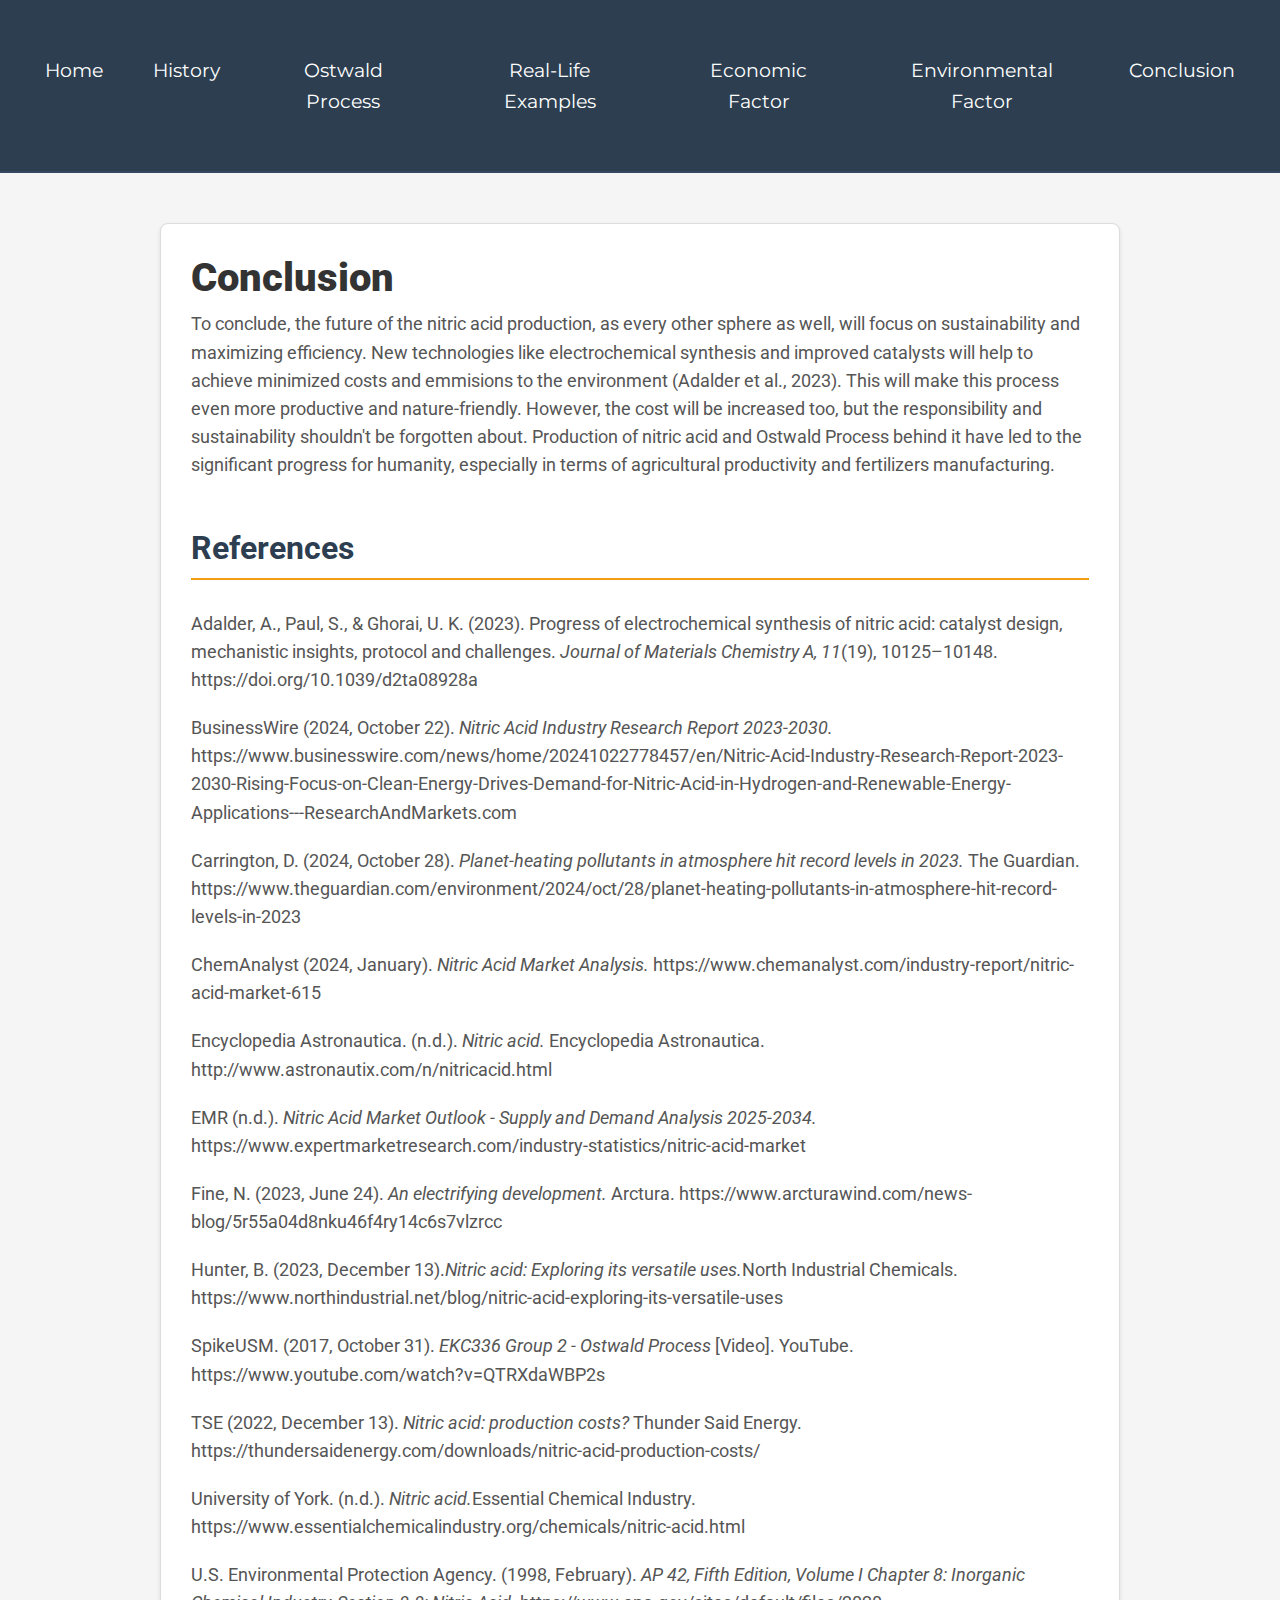
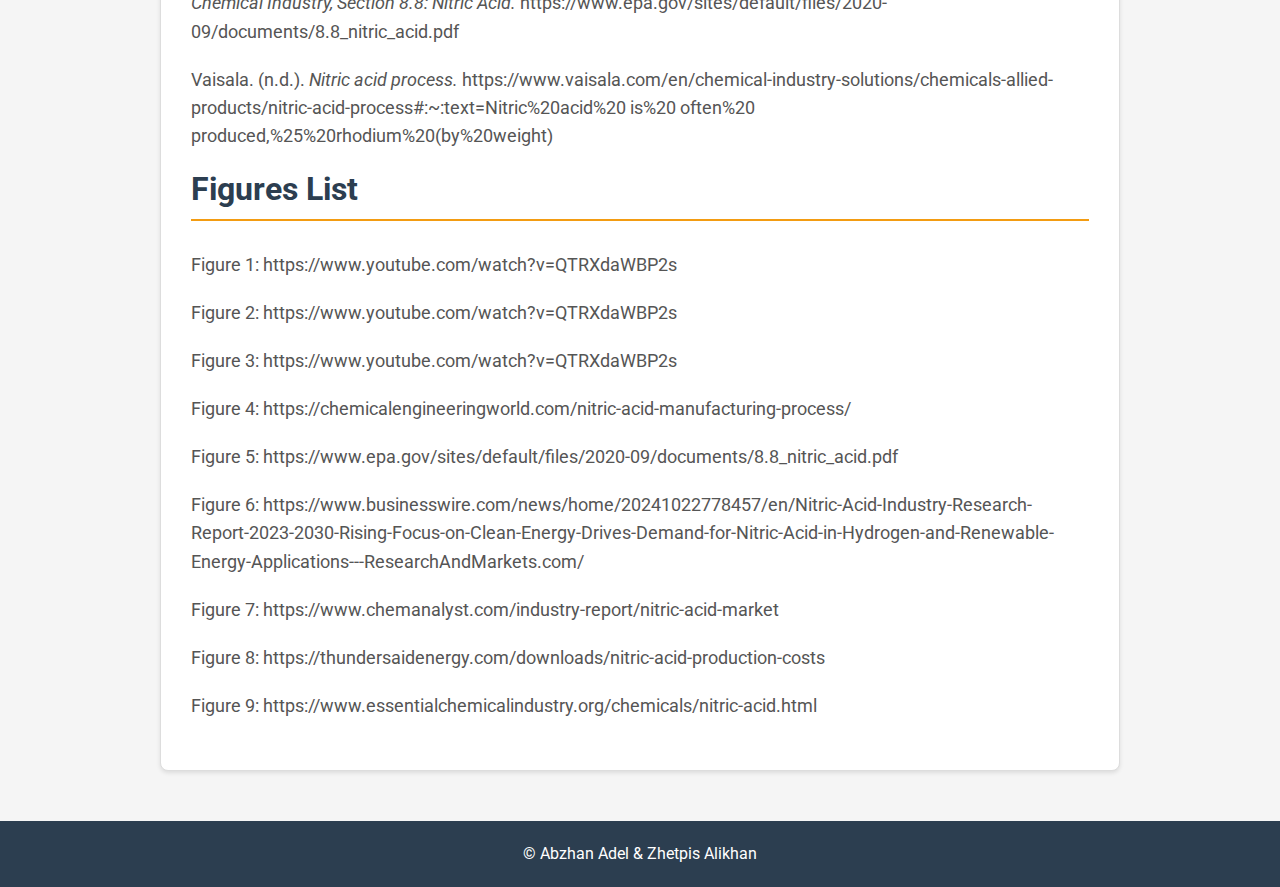
<file: conclusion.html>
<!DOCTYPE html>
<html lang="en">
  <head>
    <meta charset="UTF-8" />
    <meta name="viewport" content="width=device-width, initial-scale=1.0" />
    <link
      href="https://cdn.jsdelivr.net/npm/bootstrap@5.3.3/dist/css/bootstrap.min.css"
      rel="stylesheet"
      integrity="sha384-QWTKZyjpPEjISv5WaRU9OFeRpok6YctnYmDr5pNlyT2bRjXh0JMhjY6hW+ALEwIH"
      crossorigin="anonymous"
    />
    <link
      href="https://fonts.googleapis.com/css2?family=Montserrat:wght@400;700&family=Roboto:wght@400;500&display=swap"
      rel="stylesheet"
    />
    <title>Conclusion</title>
    <link rel="stylesheet" href="styles.css" />
  </head>
  <body>
    <header>
      <div class="navbar">
        <nav>
          <a href="./index.html" class="nav-link">Home</a>
          <a href="./history.html" class="nav-link">History</a>
          <a href="./ostwald.html" class="nav-link">Ostwald Process</a>
          <a href="./examples.html" class="nav-link">Real-Life Examples</a>
          <a href="./economic.html" class="nav-link">Economic Factor</a>
          <a href="./environmental.html" class="nav-link"
            >Environmental Factor</a
          >
          <a href="./conclusion.html" class="nav-link">Conclusion</a>
        </nav>
      </div>
    </header>

    <main>
      <section class="content">
        <h1 style="font-weight: 900">Conclusion</h1>
        <p style="margin-bottom: 50px">
          To conclude, the future of the nitric acid production, as every other
          sphere as well, will focus on sustainability and maximizing
          efficiency. New technologies like electrochemical synthesis and
          improved catalysts will help to achieve minimized costs and emmisions
          to the environment (Adalder et al., 2023). This will make this process
          even more productive and nature-friendly. However, the cost will be
          increased too, but the responsibility and sustainability shouldn't be
          forgotten about. Production of nitric acid and Ostwald Process behind
          it have led to the significant progress for humanity, especially in
          terms of agricultural productivity and fertilizers manufacturing.
        </p>

        <h2>References</h2>
        <div class="references">
          <p>
            Adalder, A., Paul, S., & Ghorai, U. K. (2023). Progress of
            electrochemical synthesis of nitric acid: catalyst design,
            mechanistic insights, protocol and challenges.
            <em>Journal of Materials Chemistry A, 11</em>(19), 10125–10148.
            https://doi.org/10.1039/d2ta08928a
          </p>
          <p>
            BusinessWire (2024, October 22).
            <em>Nitric Acid Industry Research Report 2023-2030.</em>
            https://www.businesswire.com/news/home/20241022778457/en/Nitric-Acid-Industry-Research-Report-2023-2030-Rising-Focus-on-Clean-Energy-Drives-Demand-for-Nitric-Acid-in-Hydrogen-and-Renewable-Energy-Applications---ResearchAndMarkets.com
          </p>
          <p>
            Carrington, D. (2024, October 28).
            <em
              >Planet-heating pollutants in atmosphere hit record levels in
              2023. </em
            >The Guardian.
            https://www.theguardian.com/environment/2024/oct/28/planet-heating-pollutants-in-atmosphere-hit-record-levels-in-2023
          </p>
          <p>
            ChemAnalyst (2024, January).
            <em>Nitric Acid Market Analysis.</em>
            https://www.chemanalyst.com/industry-report/nitric-acid-market-615
          </p>
          <p>
            Encyclopedia Astronautica. (n.d.).
            <em>Nitric acid. </em> Encyclopedia Astronautica.
            http://www.astronautix.com/n/nitricacid.html
          </p>
          <p>
            EMR (n.d.).
            <em
              >Nitric Acid Market Outlook - Supply and Demand Analysis
              2025-2034.</em
            >
            https://www.expertmarketresearch.com/industry-statistics/nitric-acid-market
          </p>
          <p>
            Fine, N. (2023, June 24).
            <em>An electrifying development. </em>Arctura.
            https://www.arcturawind.com/news-blog/5r55a04d8nku46f4ry14c6s7vlzrcc
          </p>
          <p>
            Hunter, B. (2023, December 13).<em
              >Nitric acid: Exploring its versatile uses.</em
            >North Industrial Chemicals.
            https://www.northindustrial.net/blog/nitric-acid-exploring-its-versatile-uses
          </p>
          <p>
            SpikeUSM. (2017, October 31).
            <em>EKC336 Group 2 - Ostwald Process</em> [Video]. YouTube.
            https://www.youtube.com/watch?v=QTRXdaWBP2s
          </p>
          <p>
            TSE (2022, December 13).
            <em>Nitric acid: production costs?</em> Thunder Said Energy.
            https://thundersaidenergy.com/downloads/nitric-acid-production-costs/
          </p>
          <p>
            University of York. (n.d.). <em>Nitric acid.</em>Essential Chemical
            Industry.
            https://www.essentialchemicalindustry.org/chemicals/nitric-acid.html
          </p>
          <p>
            U.S. Environmental Protection Agency. (1998, February).
            <em
              >AP 42, Fifth Edition, Volume I Chapter 8: Inorganic Chemical
              Industry, Section 8.8: Nitric Acid.</em
            >
            https://www.epa.gov/sites/default/files/2020-09/documents/8.8_nitric_acid.pdf
          </p>
          <p>
            Vaisala. (n.d.).
            <em>Nitric acid process.</em>
            https://www.vaisala.com/en/chemical-industry-solutions/chemicals-allied-products/nitric-acid-process#:~:text=Nitric%20acid%20
            is%20 often%20 produced,%25%20rhodium%20(by%20weight)
          </p>
          <h2>Figures List</h2>
          <p>Figure 1:  https://www.youtube.com/watch?v=QTRXdaWBP2s</p>
          <p>Figure 2:  https://www.youtube.com/watch?v=QTRXdaWBP2s</p>
          <p>Figure 3:  https://www.youtube.com/watch?v=QTRXdaWBP2s</p>
          <p>Figure 4:  https://chemicalengineeringworld.com/nitric-acid-manufacturing-process/</p>
          <p>Figure 5:  https://www.epa.gov/sites/default/files/2020-09/documents/8.8_nitric_acid.pdf</p>
          <p>Figure 6:  https://www.businesswire.com/news/home/20241022778457/en/Nitric-Acid-Industry-Research-Report-2023-2030-Rising-Focus-on-Clean-Energy-Drives-Demand-for-Nitric-Acid-in-Hydrogen-and-Renewable-Energy-Applications---ResearchAndMarkets.com/</p>
          <p>Figure 7:  https://www.chemanalyst.com/industry-report/nitric-acid-market</p>
          <p>Figure 8:  https://thundersaidenergy.com/downloads/nitric-acid-production-costs</p>
          <p>Figure 9:  https://www.essentialchemicalindustry.org/chemicals/nitric-acid.html</p>
        </div>
      </section>
    </main>

    <footer>
      <p>&copy; Abzhan Adel & Zhetpis Alikhan</p>
    </footer>

    <script src="https://cdn.jsdelivr.net/npm/bootstrap@5.3.0-alpha1/dist/js/bootstrap.bundle.min.js"></script>
  </body>
</html>
</file>
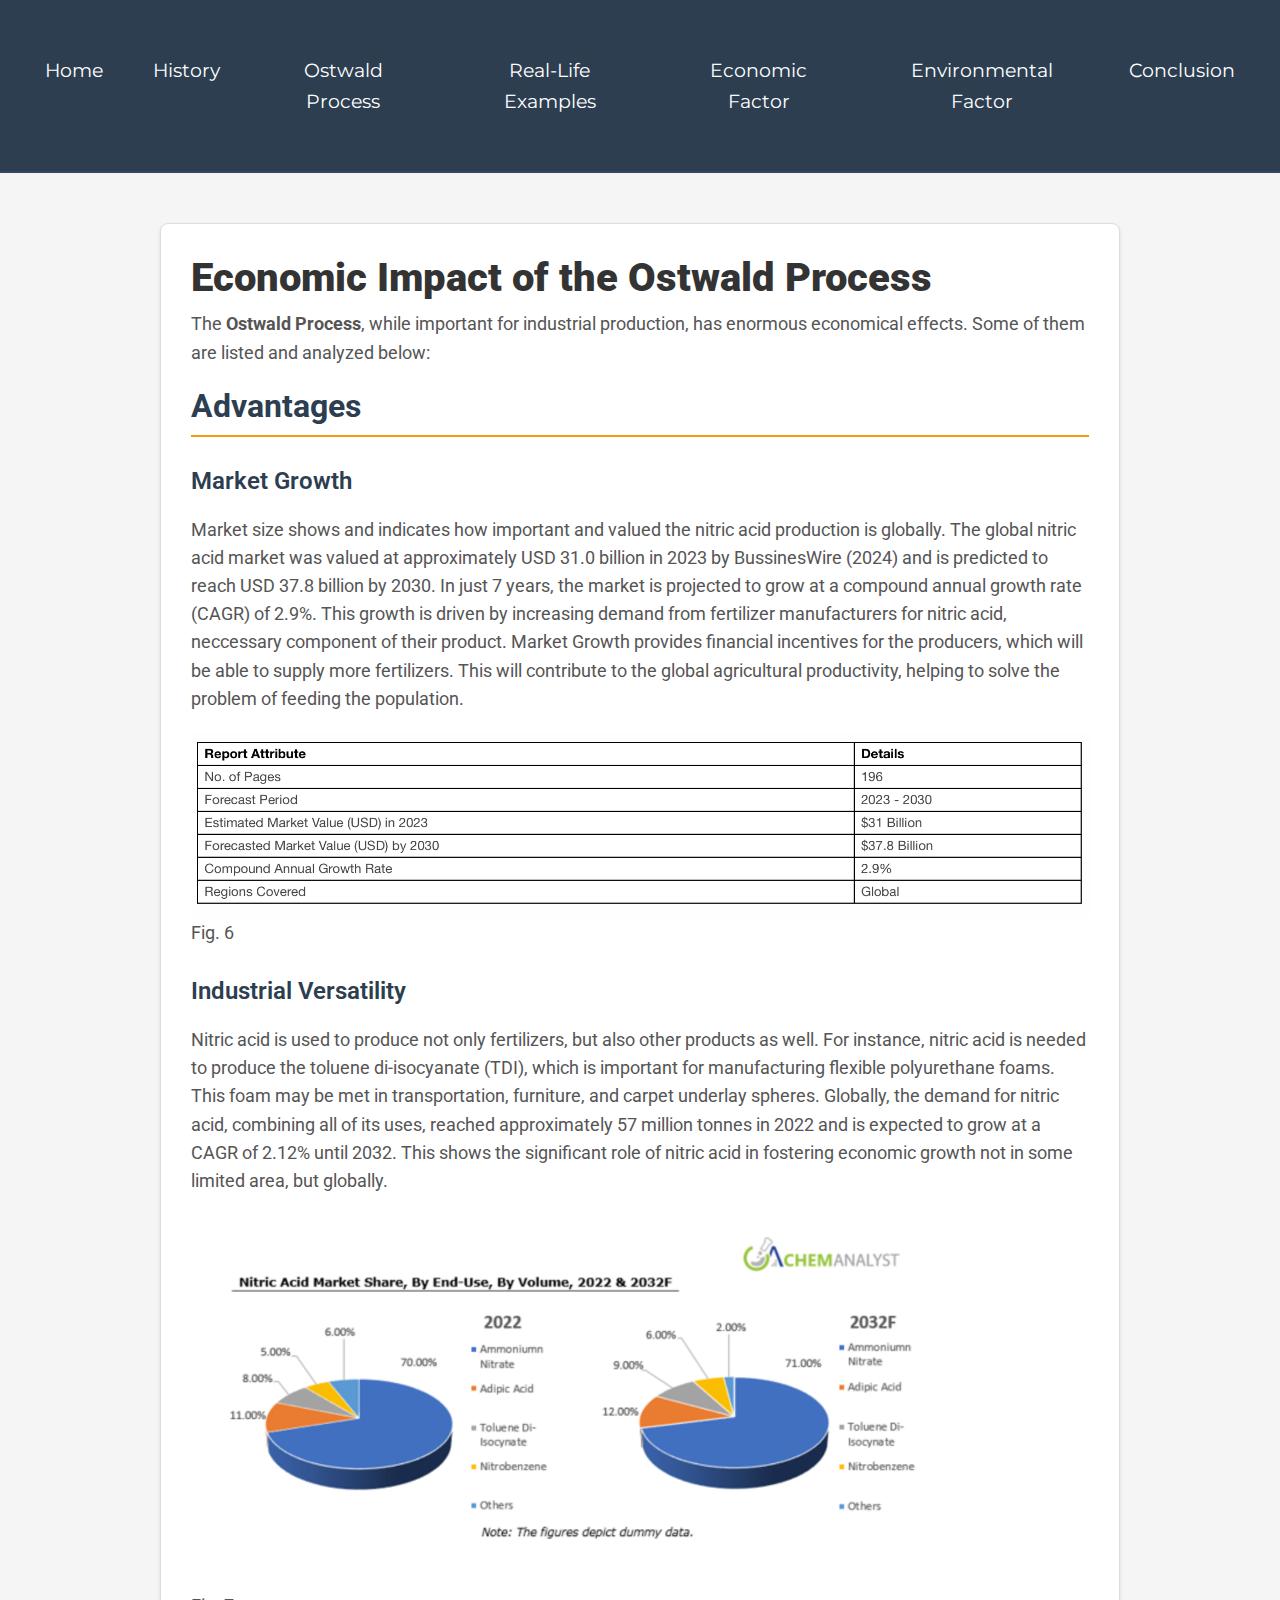
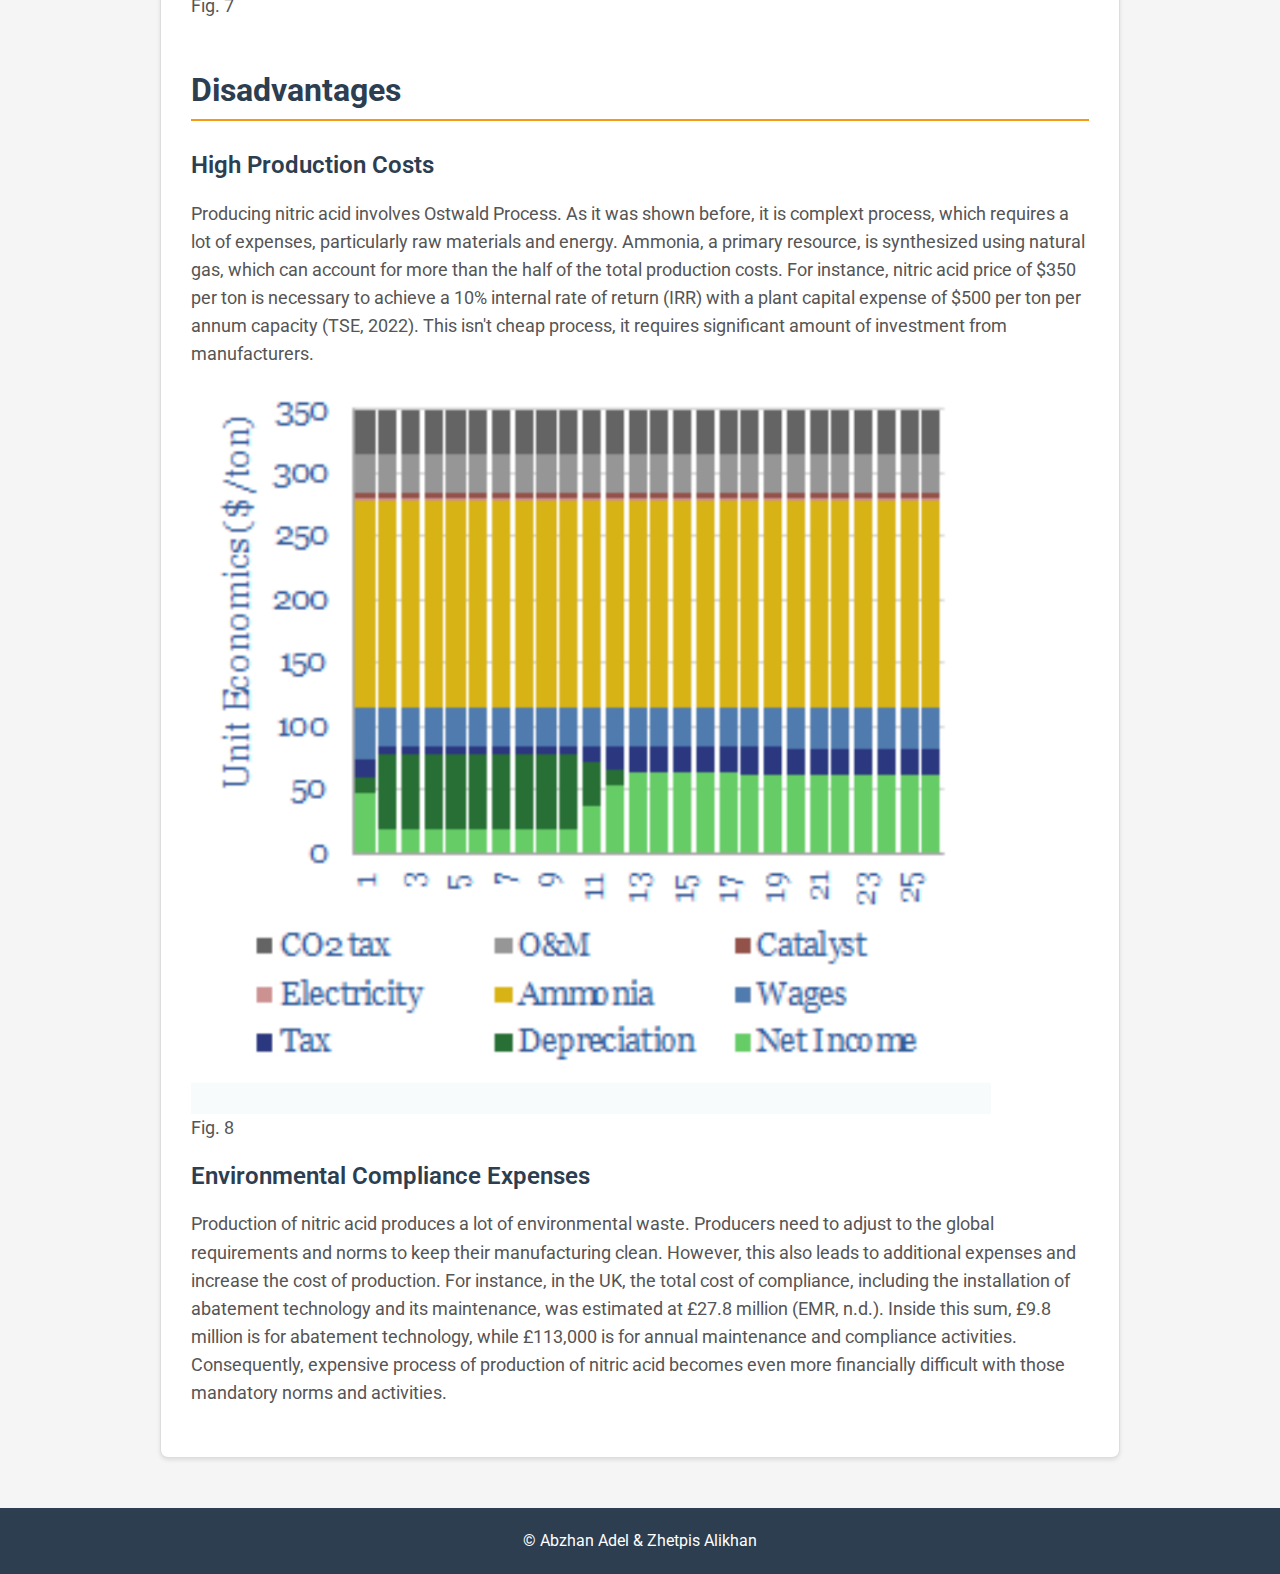
<file: economic.html>
<!DOCTYPE html>
<html lang="en">
<head>
    <meta charset="UTF-8">
    <meta name="viewport" content="width=device-width, initial-scale=1.0">
    <link href="https://cdn.jsdelivr.net/npm/bootstrap@5.3.3/dist/css/bootstrap.min.css" rel="stylesheet" integrity="sha384-QWTKZyjpPEjISv5WaRU9OFeRpok6YctnYmDr5pNlyT2bRjXh0JMhjY6hW+ALEwIH" crossorigin="anonymous">
    <link href="https://fonts.googleapis.com/css2?family=Montserrat:wght@400;700&family=Roboto:wght@400;500&display=swap" rel="stylesheet">
    <title>Economic Factor</title>
    <link rel="stylesheet" href="styles.css">
</head>
<body>
    <header>
        <div class="navbar">
            <nav> 
                <a href="./index.html" class="nav-link">Home</a>
                <a href="./history.html" class="nav-link">History</a>
                <a href="./ostwald.html" class="nav-link">Ostwald Process</a>
                <a href="./examples.html" class="nav-link">Real-Life Examples</a>
                <a href="./economic.html" class="nav-link">Economic Factor</a>
                <a href="./environmental.html" class="nav-link">Environmental Factor</a>
                <a href="./conclusion.html" class="nav-link">Conclusion</a>
            </nav>
        </div>
    </header>
    
    <main>
        <section class="content">
            <h1 style="font-weight: 900;">Economic Impact of the Ostwald Process</h1>
            <p>The <strong>Ostwald Process</strong>, while important for industrial production, has enormous economical effects. Some of them are listed and analyzed below:</p>

            <h2>Advantages</h2>
            <div class="examples" style="margin-bottom: 50px;">
                <div class="example" style="margin-bottom: 30px;">
                    <h3>Market Growth</h3>
                    <p>Market size shows and indicates how important and valued the nitric acid production
                        is globally. The global nitric acid market was valued at approximately 
                        USD 31.0 billion in 2023 by BussinesWire (2024) and is predicted to reach USD 37.8 
                        billion by 2030. In just 7 years, the market is projected to grow at a compound annual growth rate 
                        (CAGR) of 2.9%. This growth is driven by
                        increasing demand from fertilizer manufacturers for nitric acid, neccessary component of their product. 
                        Market Growth provides financial incentives for the producers, which will be able to supply more 
                        fertilizers. This will contribute to the global agricultural productivity, 
                        helping to solve the problem of feeding the population. 
                    </p>
                    <img src="./images/image copy 6.png" width="900px">
                    <p>Fig. 6</p>
                </div>

                <div class="example">
                    <h3>Industrial Versatility</h3>
                    <p>
                        Nitric acid is used to produce not only fertilizers, but also other products as well. 
                        For instance, nitric acid is needed to produce the toluene 
                        di-isocyanate (TDI), which is important for manufacturing flexible 
                        polyurethane foams. This foam may be met in transportation, furniture, and 
                        carpet underlay spheres. Globally, the demand for nitric acid, combining
                        all of its uses, reached approximately
                        57 million tonnes in 2022 and is expected to grow at a CAGR of 2.12% until 2032.
                        This shows the significant role of nitric acid in fostering economic growth not in 
                        some limited area, but globally. 
                    </p>
                    <img src="./images/image copy 7.png" width="800px">
                    <p>Fig. 7</p>
                </div>
            </div>

            <h2>Disadvantages</h2>
            <div class="examples">
                <div class="example">
                    <h3>High Production Costs</h3>
                    <p>
                        Producing nitric acid involves Ostwald Process. As it was shown before,
                        it is complext process, which requires a lot of expenses, particularly 
                        raw materials and energy. Ammonia, a primary 
                        resource, is synthesized using natural gas, which can account for 
                        more than the half of the total production costs. For instance, nitric acid price 
                        of $350 per ton is necessary 
                        to achieve a 10% internal rate of return (IRR) with a plant 
                        capital expense of $500 per ton per annum capacity (TSE, 2022). This isn't cheap process,
                        it requires significant amount of investment from manufacturers. 
                    </p>
                    <img src="./images/image copy 8.png" width="800px">
                    <p>Fig. 8</p>
                </div>

                <div class="example">
                    <h3>Environmental Compliance Expenses</h3>
                    <p>
                        Production of nitric acid produces a lot of environmental waste. 
                        Producers need to adjust to the global requirements and norms to keep their 
                        manufacturing clean. However, this also leads to additional 
                        expenses and increase the cost of production. For instance, 
                        in the UK, the total cost of compliance, including the installation 
                        of abatement technology and its maintenance, was estimated at 
                        £27.8 million (EMR, n.d.). Inside this sum, £9.8 million is for abatement technology, while 
                        £113,000 is for annual maintenance and compliance activities. Consequently, 
                        expensive process of production of nitric acid becomes even more financially
                        difficult with those mandatory norms and activities. 
                    </p>
                </div>
            </div>

        </section>
    </main>

    <footer>
        <p>&copy; Abzhan Adel & Zhetpis Alikhan</p>
    </footer>

    <script src="https://cdn.jsdelivr.net/npm/bootstrap@5.3.0-alpha1/dist/js/bootstrap.bundle.min.js"></script>
</body>
</html>
</file>
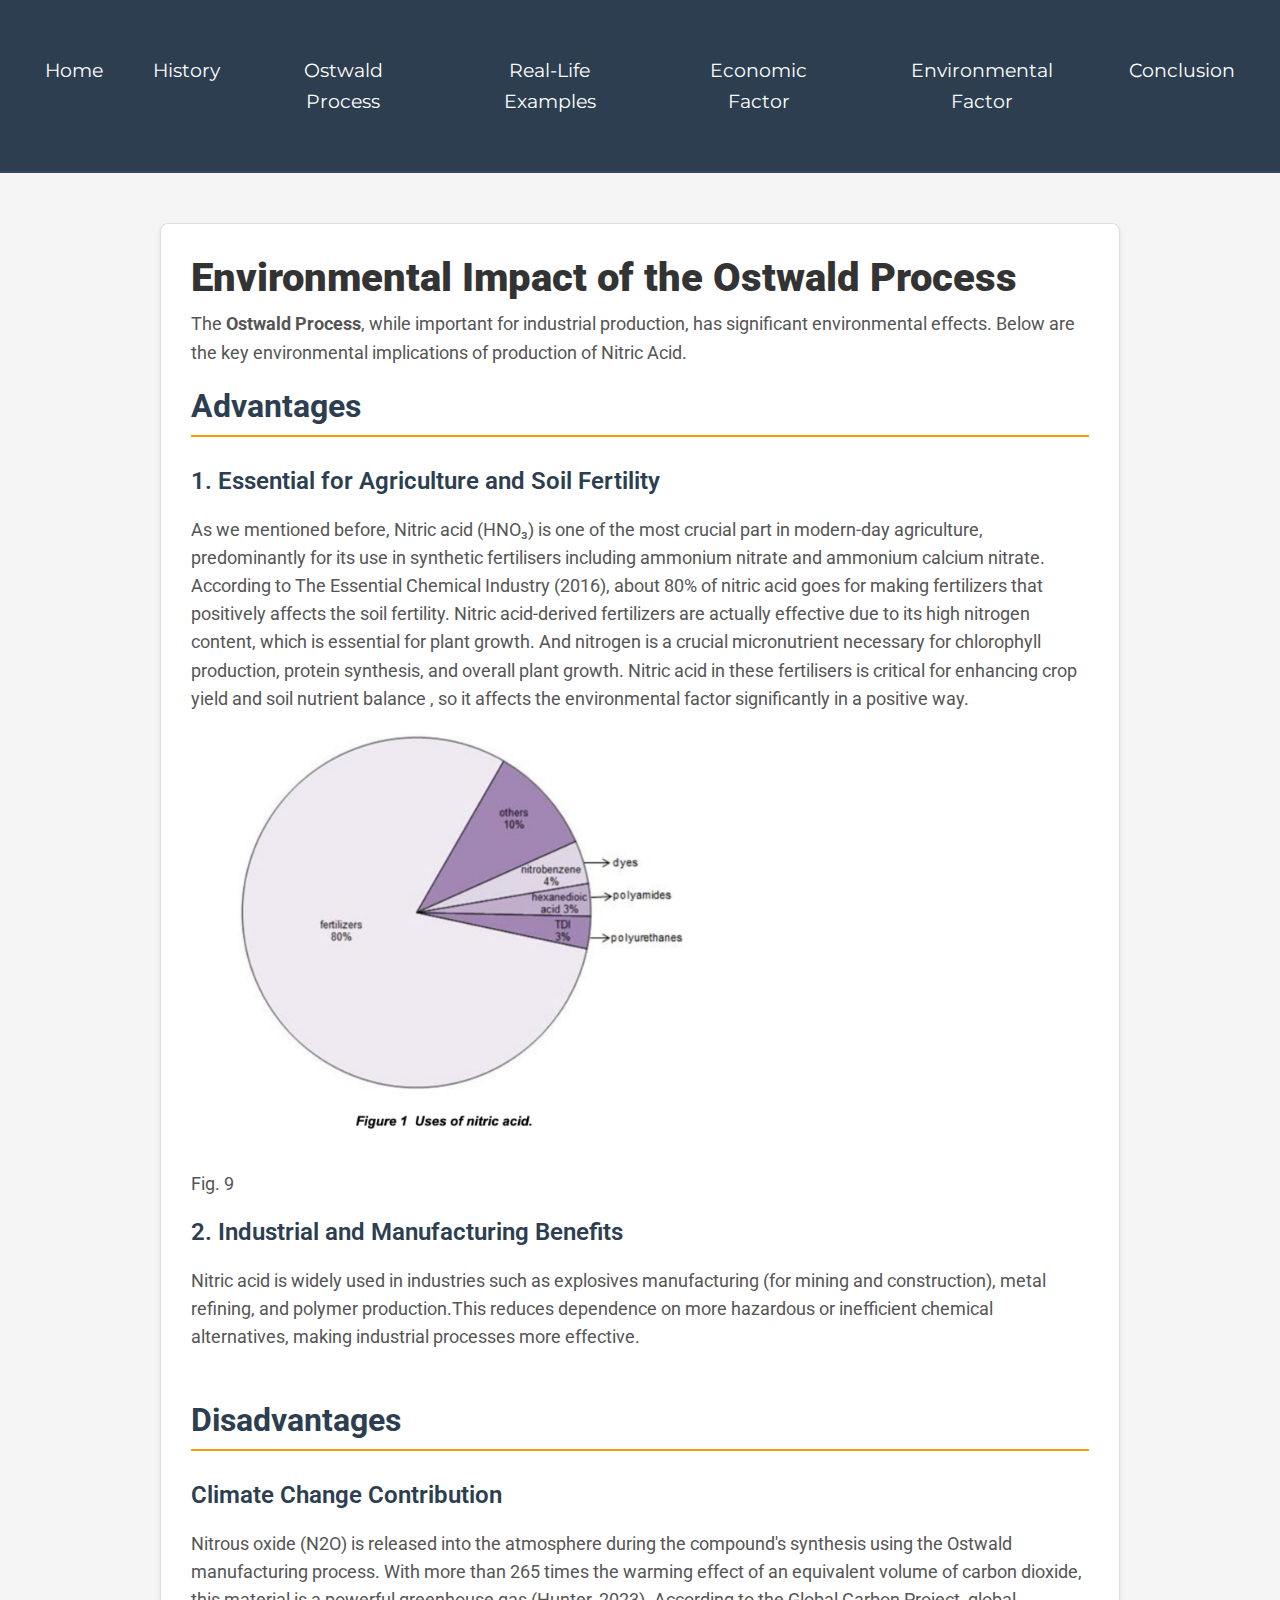
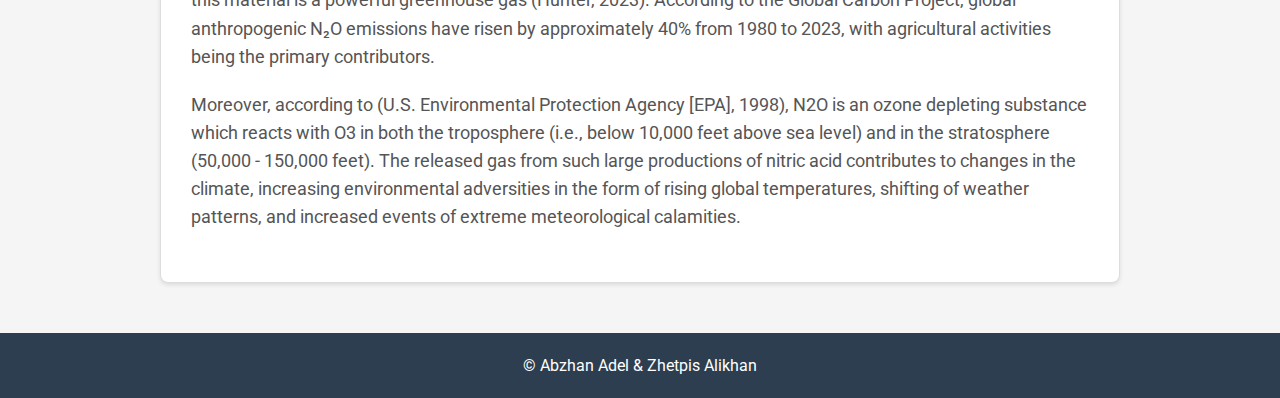
<file: environmental.html>
<!DOCTYPE html>
<html lang="en">
<head>
    <meta charset="UTF-8">
    <meta name="viewport" content="width=device-width, initial-scale=1.0">
    <link href="https://cdn.jsdelivr.net/npm/bootstrap@5.3.3/dist/css/bootstrap.min.css" rel="stylesheet" integrity="sha384-QWTKZyjpPEjISv5WaRU9OFeRpok6YctnYmDr5pNlyT2bRjXh0JMhjY6hW+ALEwIH" crossorigin="anonymous">
    <link href="https://fonts.googleapis.com/css2?family=Montserrat:wght@400;700&family=Roboto:wght@400;500&display=swap" rel="stylesheet">
    <title>Environmental Factor</title>
    <link rel="stylesheet" href="styles.css">
</head>
<body>
    <header>
        <div class="navbar">
            <nav> 
                <a href="./index.html" class="nav-link">Home</a>
                <a href="./history.html" class="nav-link">History</a>
                <a href="./ostwald.html" class="nav-link">Ostwald Process</a>
                <a href="./examples.html" class="nav-link">Real-Life Examples</a>
                <a href="./economic.html" class="nav-link">Economic Factor</a>
                <a href="./environmental.html" class="nav-link">Environmental Factor</a>
                <a href="./conclusion.html" class="nav-link">Conclusion</a>
            </nav>
        </div>
    </header>
    
    <main>
        <section class="content">
            <h1 style="font-weight: 900;">Environmental Impact of the Ostwald Process</h1>
            <p>The <strong>Ostwald Process</strong>, while important for industrial production, has significant environmental effects. Below are the key environmental implications of production of Nitric Acid.</p>

            <h2>Advantages</h2>
            <div class="examples" style="margin-bottom: 50px;">
                <div class="example">
                    <h3>1. Essential for Agriculture and Soil Fertility</h3>
                    <p>As we mentioned before, Nitric acid (HNO₃) is one of the most 
                        crucial part in modern-day agriculture, predominantly for its 
                        use in synthetic fertilisers including ammonium nitrate and ammonium 
                        calcium nitrate. According to The Essential Chemical Industry (2016), 
                        about 80% of nitric acid goes for making fertilizers that positively 
                        affects the soil fertility. Nitric acid-derived fertilizers are 
                        actually effective due to its high nitrogen content, which is essential
                         for plant growth. And nitrogen is a crucial micronutrient necessary 
                         for chlorophyll production, protein synthesis, and overall plant 
                         growth. Nitric acid in these fertilisers is critical for enhancing 
                         crop yield and soil nutrient balance , so it affects the environmental
                          factor significantly in a positive way.
                    </p>
                    <img src="./images/image copy 5.png" width="500px">
                    <p>Fig. 9</p>
                </div>

                <div class="example">
                    <h3>2. Industrial and Manufacturing Benefits </h3>
                    <p>Nitric acid is widely used in industries such as explosives 
                        manufacturing (for mining and construction), metal refining,
                         and polymer production.This reduces dependence on more hazardous 
                         or inefficient chemical alternatives, making industrial processes
                          more effective.</p>
                </div>
            </div>

            <h2>Disadvantages</h2>
            <div class="examples">
                <div class="example">
                    <h3>Climate Change Contribution </h3>
                    <p>Nitrous oxide (N2O) is released into the atmosphere during 
                        the compound's synthesis using the Ostwald manufacturing process.
                         With more than 265 times the warming effect of an equivalent 
                         volume of carbon dioxide, this material is a powerful greenhouse 
                         gas (Hunter, 2023). According to the Global Carbon Project, global
                          anthropogenic N₂O emissions have risen by approximately 40% from
                           1980 to 2023, with agricultural activities being the primary 
                           contributors.
                    </p>
                </div>

                <div class="example">
                    <p>
                        Moreover, according to (U.S. Environmental Protection Agency [EPA], 1998), 
                        N2O is an ozone depleting substance which reacts with O3 
                        in both the troposphere (i.e., below 10,000 feet above sea level)
                         and in the stratosphere (50,000 - 150,000 feet).  The released gas
                          from such large productions of nitric acid contributes to changes
                           in the climate, increasing environmental adversities in the form
                            of rising global temperatures, shifting of weather patterns, and
                             increased events of extreme meteorological calamities.
                    </p>
                </div>
            </div>

        </section>
    </main>

    <footer>
        <p>&copy; Abzhan Adel & Zhetpis Alikhan</p>
    </footer>

    <script src="https://cdn.jsdelivr.net/npm/bootstrap@5.3.0-alpha1/dist/js/bootstrap.bundle.min.js"></script>
</body>
</html>
</file>
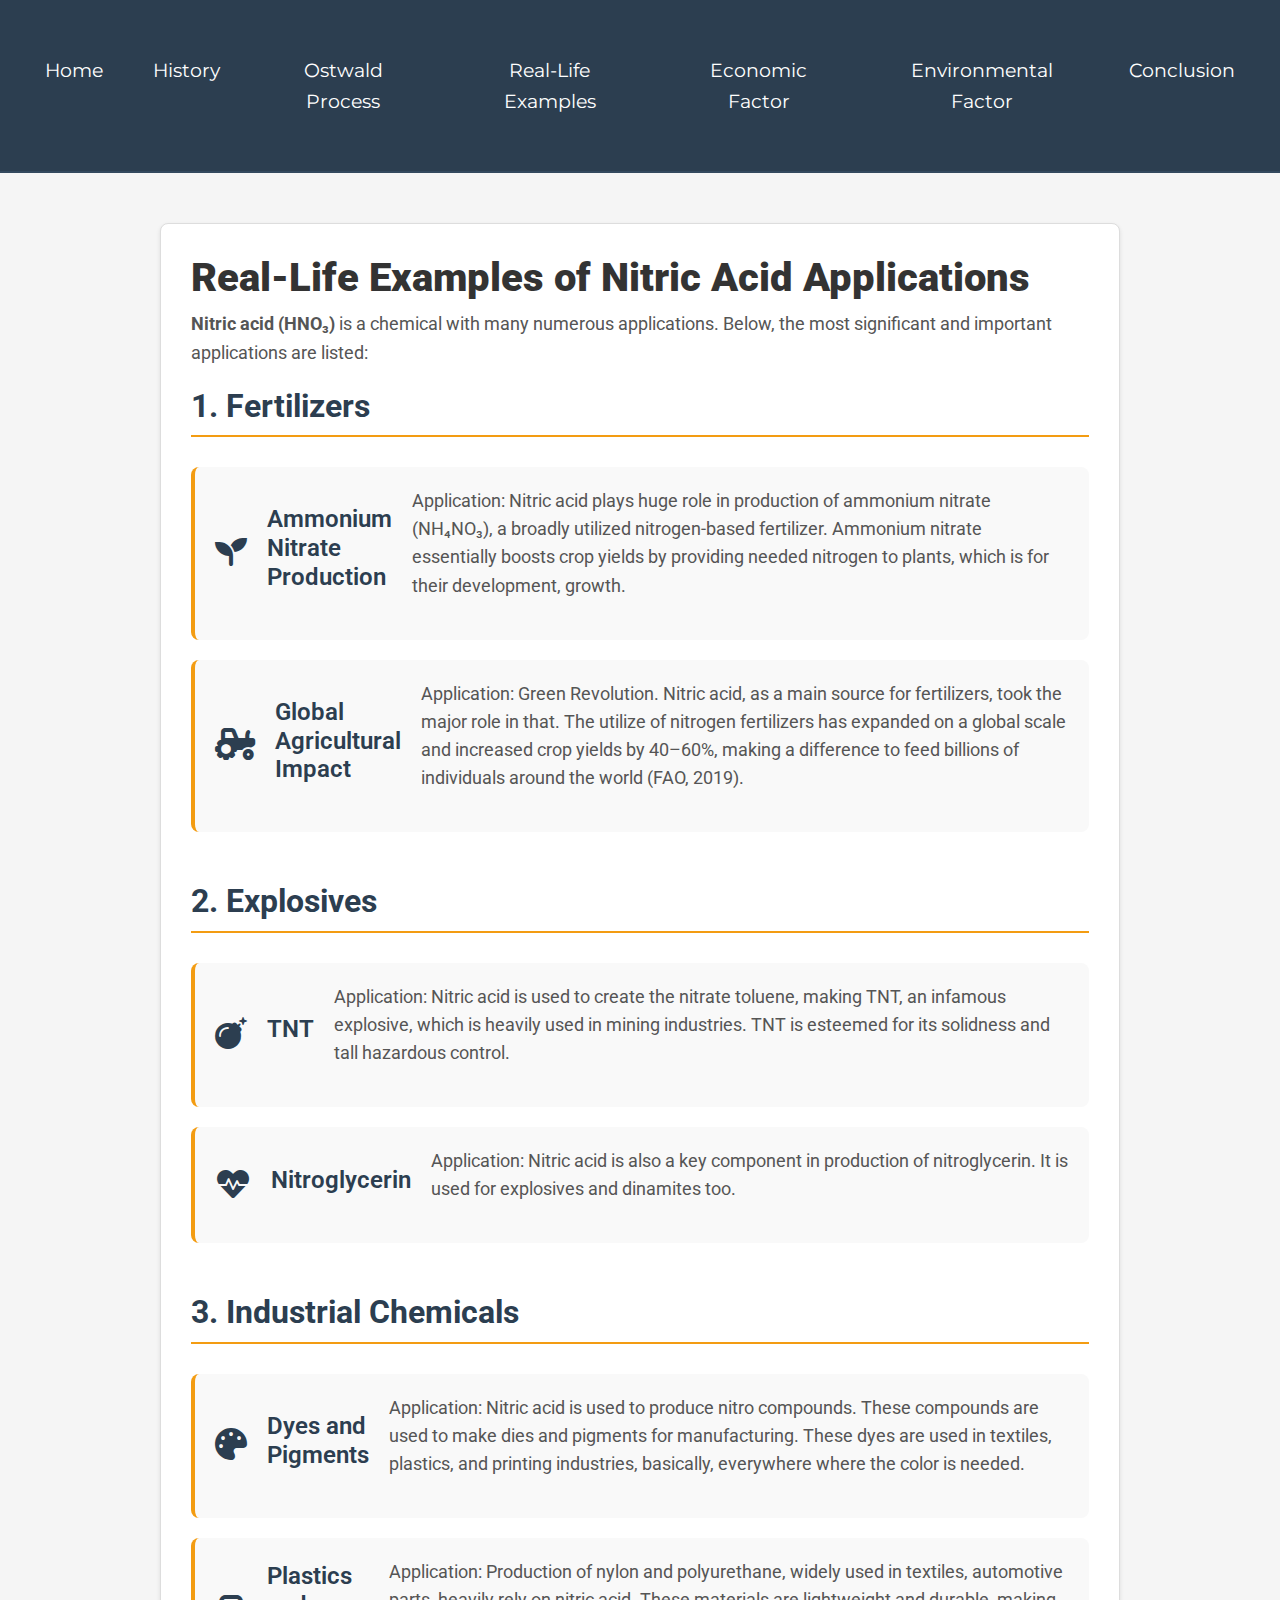
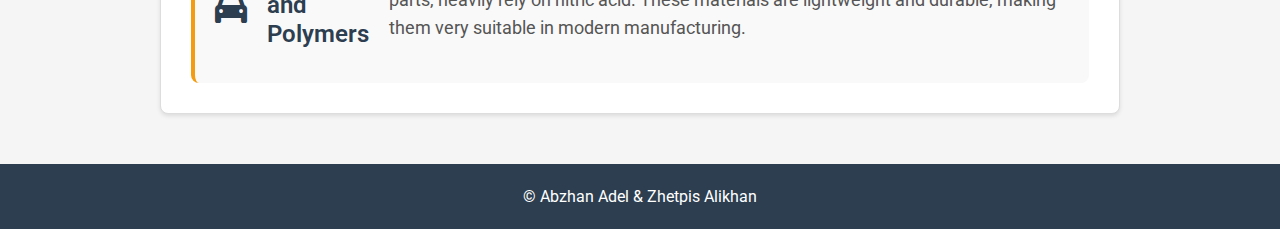
<file: examples.html>
<!DOCTYPE html>
<html lang="en">
<head>
    <meta charset="UTF-8">
    <meta name="viewport" content="width=device-width, initial-scale=1.0">
    <link href="https://cdn.jsdelivr.net/npm/bootstrap@5.3.3/dist/css/bootstrap.min.css" rel="stylesheet" integrity="sha384-QWTKZyjpPEjISv5WaRU9OFeRpok6YctnYmDr5pNlyT2bRjXh0JMhjY6hW+ALEwIH" crossorigin="anonymous">
    <link href="https://fonts.googleapis.com/css2?family=Montserrat:wght@400;700&family=Roboto:wght@400;500&display=swap" rel="stylesheet">
    <link rel="stylesheet" href="https://cdnjs.cloudflare.com/ajax/libs/font-awesome/6.0.0/css/all.min.css">
    <title>Real-Life Examples</title>
    <link rel="stylesheet" href="stylesexamples.css">
</head>
<body>
    <header>
        <div class="navbar">
            <nav> 
                <a href="./index.html" class="nav-link">Home</a>
                <a href="./history.html" class="nav-link">History</a>
                <a href="./ostwald.html" class="nav-link">Ostwald Process</a>
                <a href="./examples.html" class="nav-link">Real-Life Examples</a>
                <a href="./economic.html" class="nav-link">Economic Factor</a>
                <a href="./environmental.html" class="nav-link">Environmental Factor</a>
                <a href="./conclusion.html" class="nav-link">Conclusion</a>
            </nav>
        </div>
    </header>
    
    <main>
        <section class="content">
            <h1 style="font-weight: 900;">Real-Life Examples of Nitric Acid Applications</h1>
            <p><strong>Nitric acid (HNO₃)</strong> is a chemical with many numerous applications. Below, the most significant and important applications are listed:</p>

            <h2>1. Fertilizers</h2>
            <div class="examples" style="margin-bottom: 50px;">
                <div class="example">
                    <div class="icon">
                        <i class="fas fa-seedling"></i>
                    </div>
                    <h3>Ammonium Nitrate Production</h3>
                    <p>Application: Nitric acid plays huge role in production of ammonium nitrate (NH₄NO₃), a broadly 
                        utilized nitrogen-based fertilizer. Ammonium nitrate essentially boosts crop yields by providing needed 
                        nitrogen to plants, which is for their development, growth.</p>
                </div>

                <div class="example">
                    <div class="icon">
                        <i class="fas fa-tractor"></i>
                    </div>
                    <h3>Global Agricultural Impact</h3>
                    <p>Application: Green Revolution. Nitric acid, as a main source for fertilizers, 
                        took the major role in that. The utilize of nitrogen fertilizers 
                        has expanded on a global scale and increased crop yields by 40–60%, making a difference 
                        to feed billions of individuals around the world (FAO, 2019).</p>
                </div>
            </div>

            <h2>2. Explosives</h2>
            <div class="examples">
                <div class="example">
                    <div class="icon">
                        <i class="fas fa-bomb"></i>
                    </div>
                    <h3>TNT</h3>
                    <p>Application: Nitric acid is used to create the nitrate toluene, making
                        TNT, an infamous explosive, which is heavily used in mining industries. TNT is esteemed for its solidness and tall hazardous control.</p>
                </div>

                <div class="example" style="margin-bottom: 50px;">
                    <div class="icon">
                        <i class="fas fa-heartbeat"></i>
                    </div>
                    <h3>Nitroglycerin</h3>
                    <p>Application: Nitric acid is also a key component in production of nitroglycerin. 
                        It is used for explosives and dinamites too. </p>
                </div>
            </div>

            <h2>3. Industrial Chemicals</h2>
            <div class="examples">
                <div class="example">
                    <div class="icon">
                        <i class="fas fa-palette"></i>
                    </div>
                    <h3>Dyes and Pigments</h3>
                    <p>Application: Nitric acid is used to produce nitro compounds.
                        These compounds are used to make dies and pigments for manufacturing. 
                        These dyes are used in textiles, plastics, and printing industries, basically, 
                        everywhere where the color is needed.</p>
                </div>

                <div class="example">
                    <div class="icon">
                        <i class="fas fa-car"></i>
                    </div>
                    <h3>Plastics and Polymers</h3>
                    <p>Application: Production of nylon and polyurethane, widely used in textiles, automotive parts, heavily rely on nitric acid. 
                       These materials are lightweight and durable, making them very suitable
                       in modern manufacturing.</p>
                </div>
            </div>

        </section>
    </main>

    <footer>
        <p>&copy; Abzhan Adel & Zhetpis Alikhan</p>
    </footer>

    <script src="https://cdn.jsdelivr.net/npm/bootstrap@5.3.0-alpha1/dist/js/bootstrap.bundle.min.js"></script>
</body>
</html>
</file>
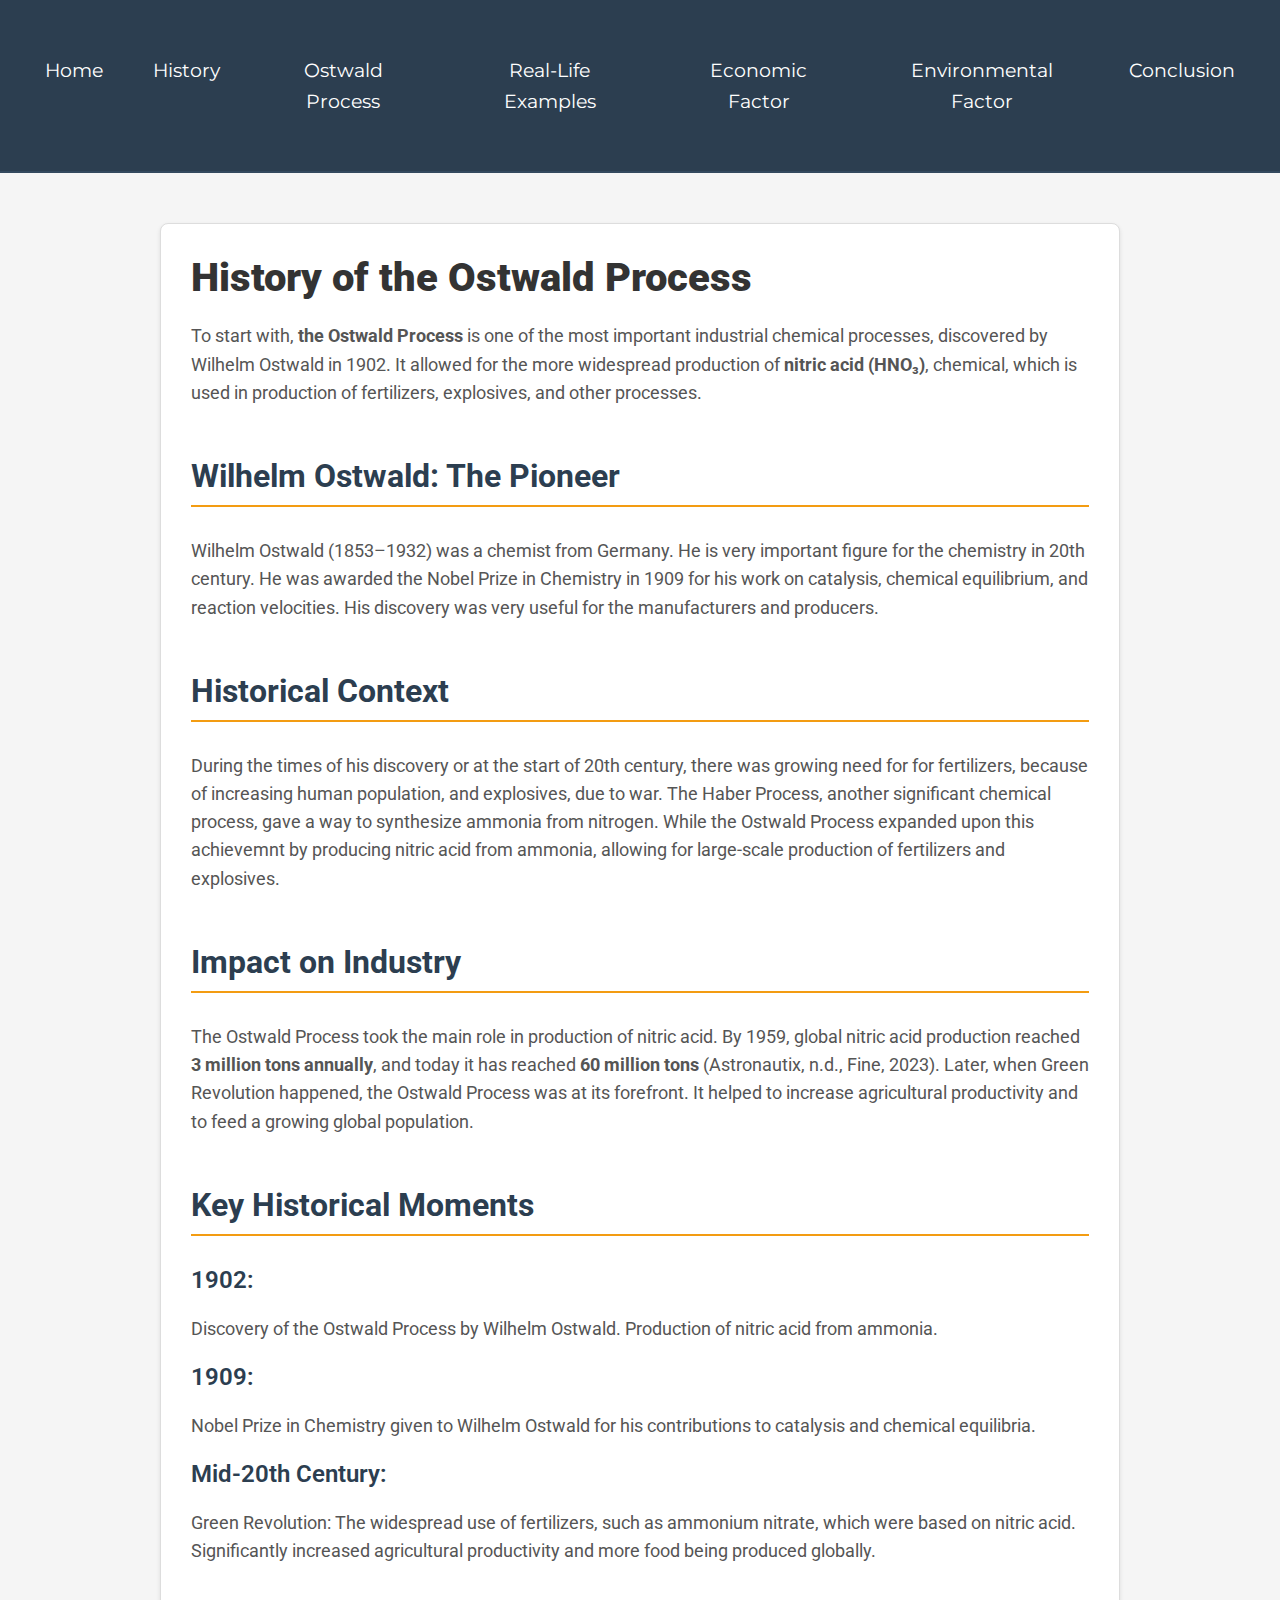
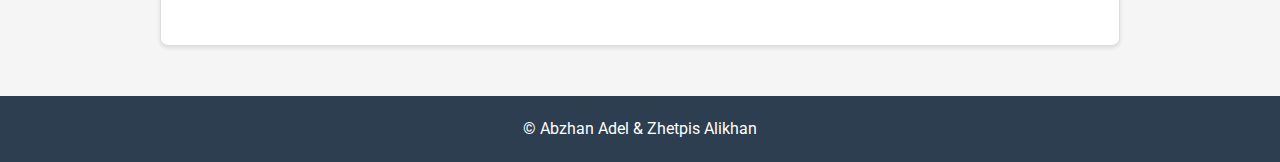
<file: history.html>
<!DOCTYPE html>
<html lang="en">
<head>
    <meta charset="UTF-8">
    <meta name="viewport" content="width=device-width, initial-scale=1.0">
    <link href="https://cdn.jsdelivr.net/npm/bootstrap@5.3.3/dist/css/bootstrap.min.css" rel="stylesheet" integrity="sha384-QWTKZyjpPEjISv5WaRU9OFeRpok6YctnYmDr5pNlyT2bRjXh0JMhjY6hW+ALEwIH" crossorigin="anonymous">
    <link href="https://fonts.googleapis.com/css2?family=Montserrat:wght@400;700&family=Roboto:wght@400;500&display=swap" rel="stylesheet">
    <title>History of the Ostwald Process</title>
    <link rel="stylesheet" href="styles.css">
</head>
<body>
    <header>
        <div class="navbar">
            <nav> 
                <a href="./index.html" class="nav-link">Home</a>
                <a href="./history.html" class="nav-link">History</a>
                <a href="./ostwald.html" class="nav-link">Ostwald Process</a>
                <a href="./examples.html" class="nav-link">Real-Life Examples</a>
                <a href="./economic.html" class="nav-link">Economic Factor</a>
                <a href="./environmental.html" class="nav-link">Environmental Factor</a>
                <a href="./conclusion.html" class="nav-link">Conclusion</a>
            </nav>
        </div>
    </header>
    
    <main>
        <section class="content">
            <h1 style="font-weight: 900; margin-bottom: 20px;">History of the Ostwald Process</h1>
            <p style="margin-bottom: 50px;">To start with, <strong>the Ostwald Process</strong> is one of the most important industrial chemical processes, discovered by Wilhelm Ostwald in 1902. It allowed for the more widespread production of <strong>nitric acid (HNO₃)</strong>, chemical, which is used in production of fertilizers, explosives, and other processes.</p>

            <h2>Wilhelm Ostwald: The Pioneer</h2>
            <p style="margin-bottom: 50px;">Wilhelm Ostwald (1853–1932) was a chemist from Germany. 
                He is very important figure for the chemistry in 20th century. 
                He was awarded the Nobel Prize in Chemistry in 1909 for his work
                 on catalysis, chemical equilibrium, and reaction velocities. 
                 His discovery was very useful for the manufacturers and producers.</p>

            <h2>Historical Context</h2>
            <p style="margin-bottom: 50px;">During the times of his discovery or at the start of 20th century, there was growing need for 
                for fertilizers, because of increasing human population, and explosives, due to war. 
                The Haber Process, another significant chemical process, gave a way to synthesize ammonia
                from nitrogen. While the Ostwald Process expanded upon this achievemnt by 
                producing nitric acid from ammonia, allowing for large-scale 
                production of fertilizers and explosives.</p>

            <h2>Impact on Industry</h2>
            <p style="margin-bottom: 50px;">The Ostwald Process took the main role in production of nitric acid.
                By 1959, global nitric acid production reached <strong>3 million tons annually</strong>,
                 and today it has reached <strong>60 million tons</strong> (Astronautix, n.d., Fine, 2023).
                 Later, when Green Revolution happened, the Ostwald Process was at its forefront.
                 It helped to increase agricultural productivity 
                 and to feed a growing global population.</p>

            <h2>Key Historical Moments</h2>
            <div class="examples" style="margin-bottom: 50px;">
                <div class="example">
                    <h3>1902:</h3>
                    <p>Discovery of the Ostwald Process by Wilhelm Ostwald. Production of nitric acid from ammonia.</p>
                </div>

                <div class="example">
                    <h3>1909:</h3>
                    <p>Nobel Prize in Chemistry given to Wilhelm Ostwald for his contributions to catalysis and chemical equilibria.</p>
                </div>

                <div class="example">
                    <h3>Mid-20th Century:</h3>
                    <p>Green Revolution: The widespread use of fertilizers, such as ammonium nitrate, which were based on nitric acid. Significantly increased agricultural productivity and more food being produced globally.</p>
                </div>
            </div>


            <div class="modal fade" id="solutionModal" tabindex="-1" aria-labelledby="solutionModalLabel" aria-hidden="true">
                <div class="modal-dialog">
                    <div class="modal-content rounded-4 shadow">
                        <div class="modal-header border-bottom-0">
                            <h1 class="modal-title fs-5" id="solutionModalLabel">Solution</h1>
                            <button type="button" class="btn-close" data-bs-dismiss="modal" aria-label="Close"></button>
                        </div>
                        <div class="modal-body py-0">
                            <div id="solutionContent"></div>
                        </div>
                        <div class="modal-footer flex-column align-items-stretch w-100 gap-2 pb-3 border-top-0">
                            <button type="button" class="btn btn-lg btn-primary" data-bs-dismiss="modal">Close</button>
                        </div>
                    </div>
                </div>
            </div>
        </section>
    </main>

    <footer>
        <p>&copy; Abzhan Adel & Zhetpis Alikhan</p>
    </footer>

    <script src="./history.js"></script>
    <script src="https://cdn.jsdelivr.net/npm/bootstrap@5.3.0-alpha1/dist/js/bootstrap.bundle.min.js"></script>
</body>
</html>
</file>
<file: styles.css>
/* General Styles */
body {
    font-family: "Roboto", sans-serif;
    margin: 0;
    padding: 0;
    color: #333;
    background-color: #f5f5f5;
    line-height: 1.6;
}

header {
    background-color: #2c3e50;
    color: white;
    border-bottom: 2px solid #34495e;
    padding: 20px;
    text-align: center;
    font-family: "Montserrat", sans-serif;
    animation: slideIn 0.5s ease-out;
}

header h1 {
    font-size: 2.8em;
    font-weight: 700;
    margin: 10px 0;
    color: white;
}

.navbar {
    background-color: #2c3e50;
    width: 100%;
    padding: 10px 0;
}

.navbar-nav .nav-link {
    color: white !important;
    font-size: 1.1rem;
    padding: 10px 15px;
    text-decoration: none;
    transition: all 0.3s ease;
}

.navbar-nav .nav-link:hover {
    color: #2c3e50 !important;
    background-color: #f39c12;
    border-radius: 20px;
    padding: 10px 20px;
}

.navbar nav {
    background-color: #2c3e50;
    display: flex;
    justify-content: center;
    width: 100%;
    padding: 15px 0;
}

.nav-link {
    color: white !important;
    font-size: 1.2rem;
    padding: 10px 15px;
    margin: 0 10px;
    text-decoration: none;
    font-family: "Montserrat", sans-serif;
    position: relative;
    transition: all 0.3s ease;
}

.nav-link:hover {
    color: #2c3e50 !important;
    background-color: #f39c12;
    border-radius: 20px;
    padding: 10px 20px;
}

main {
    max-width: 1000px;
    margin: 50px auto;
    padding: 0 20px;
}

section {
    margin-bottom: 40px;
    padding: 30px;
    background-color: white;
    border: 1px solid #ddd;
    border-radius: 8px;
    box-shadow: 0 2px 4px rgba(0, 0, 0, 0.1);
    transition: transform 0.3s ease, box-shadow 0.3s ease;
}

section:hover {
    transform: translateY(-5px);
    box-shadow: 0 4px 8px rgba(0, 0, 0, 0.1);
}

section h2 {
    color: #2c3e50;
    font-size: 2em;
    margin-bottom: 30px;
    font-weight: 700;
    border-bottom: 2px solid #f39c12;
    padding-bottom: 10px;
}

section h3 {
    color: #2c3e50;
    font-size: 1.5em;
    margin-bottom: 20px;
    font-weight: 600;
}

section p {
    font-size: 1.1em;
    margin-bottom: 20px;
    color: #555;
}

.intro-section {
    text-align: center;
}

.intro-section h2 {
    font-size: 2.5em;
    color: #2c3e50;
    margin-bottom: 20px;
}

.intro-section p {
    font-size: 1.2em;
    color: #555;
}

.why-choose ul {
    list-style-type: none;
    padding: 0;
    display: grid;
    grid-template-columns: repeat(3, 1fr);
    gap: 20px;
    margin-top: 20px;
}

.why-choose ul li {
    background-color: #f9f9f9;
    padding: 20px;
    border-radius: 8px;
    border-left: 4px solid #f39c12;
    transition: transform 0.3s ease, box-shadow 0.3s ease;
}

.why-choose ul li:hover {
    transform: translateY(-5px);
    box-shadow: 0 4px 8px rgba(0, 0, 0, 0.1);
}

.why-choose ul li b {
    color: #2c3e50;
    font-size: 1.2em;
}

.explore-topics .topic-list {
    display: grid;
    grid-template-columns: repeat(3, 1fr);
    gap: 20px;
    margin-top: 20px;
}

.explore-topics .topic-list a {
    display: block;
    text-decoration: none;
    padding: 20px;
    border: 1px solid #ddd;
    border-radius: 8px;
    color: #2c3e50;
    font-weight: 500;
    text-align: center;
    background-color: #f9f9f9;
    transition: transform 0.3s ease, box-shadow 0.3s ease, background-color 0.3s ease;
}

.explore-topics .topic-list a:hover {
    transform: translateY(-5px);
    box-shadow: 0 4px 8px rgba(0, 0, 0, 0.1);
    background-color: #f39c12;
    color: white;
}

footer {
    background-color: #2c3e50;
    color: white;
    text-align: center;
    padding: 20px 0;
    font-size: 1em;
    margin-top: 50px;
}

footer p {
    margin: 0;
}

/* Animations */
@keyframes slideIn {
    from {
        transform: translateY(-100%);
        opacity: 0;
    }
    to {
        transform: translateY(0);
        opacity: 1;
    }
}

/* Responsive Design */
@media (max-width: 768px) {
    header h1 {
        font-size: 2em;
    }

    .navbar-nav .nav-link {
        font-size: 1rem;
        padding: 8px 10px;
    }

    main {
        padding: 0 10px;
    }

    section {
        padding: 20px;
    }

    section h2 {
        font-size: 1.8em;
    }

    .why-choose ul {
        grid-template-columns: 1fr;
    }

    .explore-topics .topic-list {
        grid-template-columns: 1fr;
    }
}
</file>
<file: stylesexamples.css>
/* General Styles */
body {
    font-family: "Roboto", sans-serif;
    margin: 0;
    padding: 0;
    color: #333;
    background-color: #f5f5f5;
    line-height: 1.6;
}

header {
    background-color: #2c3e50;
    color: white;
    border-bottom: 2px solid #34495e;
    padding: 20px;
    text-align: center;
    font-family: "Montserrat", sans-serif;
    animation: slideIn 0.5s ease-out;
}

header h1 {
    font-size: 2.8em;
    font-weight: 700;
    margin: 10px 0;
    color: white;
}

.navbar {
    background-color: #2c3e50;
    width: 100%;
    padding: 10px 0;
}

.navbar-nav .nav-link {
    color: white !important;
    font-size: 1.1rem;
    padding: 10px 15px;
    text-decoration: none;
    transition: all 0.3s ease;
}

.navbar-nav .nav-link:hover {
    color: #2c3e50 !important;
    background-color: #f39c12;
    border-radius: 20px;
    padding: 10px 20px;
}

.navbar nav {
    background-color: #2c3e50;
    display: flex;
    justify-content: center;
    width: 100%;
    padding: 15px 0;
}

.nav-link {
    color: white !important;
    font-size: 1.2rem;
    padding: 10px 15px;
    margin: 0 10px;
    text-decoration: none;
    font-family: "Montserrat", sans-serif;
    position: relative;
    transition: all 0.3s ease;
}

.nav-link:hover {
    color: #2c3e50 !important;
    background-color: #f39c12;
    border-radius: 20px;
    padding: 10px 20px;
}

main {
    max-width: 1000px;
    margin: 50px auto;
    padding: 0 20px;
}

section {
    margin-bottom: 40px;
    padding: 30px;
    background-color: white;
    border: 1px solid #ddd;
    border-radius: 8px;
    box-shadow: 0 2px 4px rgba(0, 0, 0, 0.1);
    transition: transform 0.3s ease, box-shadow 0.3s ease;
}

section:hover {
    transform: translateY(-5px);
    box-shadow: 0 4px 8px rgba(0, 0, 0, 0.1);
}

section h2 {
    color: #2c3e50;
    font-size: 2em;
    margin-bottom: 30px;
    font-weight: 700;
    border-bottom: 2px solid #f39c12;
    padding-bottom: 10px;
}

section h3 {
    color: #2c3e50;
    font-size: 1.5em;
    margin-bottom: 20px;
    font-weight: 600;
}

section p {
    font-size: 1.1em;
    margin-bottom: 20px;
    color: #555;
}

.examples {
    display: flex;
    flex-direction: column;
    gap: 20px;
}

.example {
    background-color: #f9f9f9;
    padding: 20px;
    border-radius: 8px;
    border-left: 4px solid #f39c12;
    transition: transform 0.3s ease, box-shadow 0.3s ease;
    display: flex;
    align-items: center;
    gap: 20px;
}

.example:hover {
    transform: translateY(-5px);
    box-shadow: 0 4px 8px rgba(0, 0, 0, 0.1);
}

.example .icon {
    font-size: 2em;
    color: #2c3e50;
    transition: color 0.3s ease;
}

.example:hover .icon {
    color: #f39c12;
}

.example h3 {
    color: #2c3e50;
    font-size: 1.5em;
    margin-bottom: 10px;
}

.example p {
    font-size: 1.1em;
    color: #555;
}

footer {
    background-color: #2c3e50;
    color: white;
    text-align: center;
    padding: 20px 0;
    font-size: 1em;
    margin-top: 50px;
}

footer p {
    margin: 0;
}

/* Animations */
@keyframes slideIn {
    from {
        transform: translateY(-100%);
        opacity: 0;
    }
    to {
        transform: translateY(0);
        opacity: 1;
    }
}

/* Responsive Design */
@media (max-width: 768px) {
    header h1 {
        font-size: 2em;
    }

    .navbar-nav .nav-link {
        font-size: 1rem;
        padding: 8px 10px;
    }

    main {
        padding: 0 10px;
    }

    section {
        padding: 20px;
    }

    section h2 {
        font-size: 1.8em;
    }

    .example {
        padding: 15px;
    }
}
</file>
